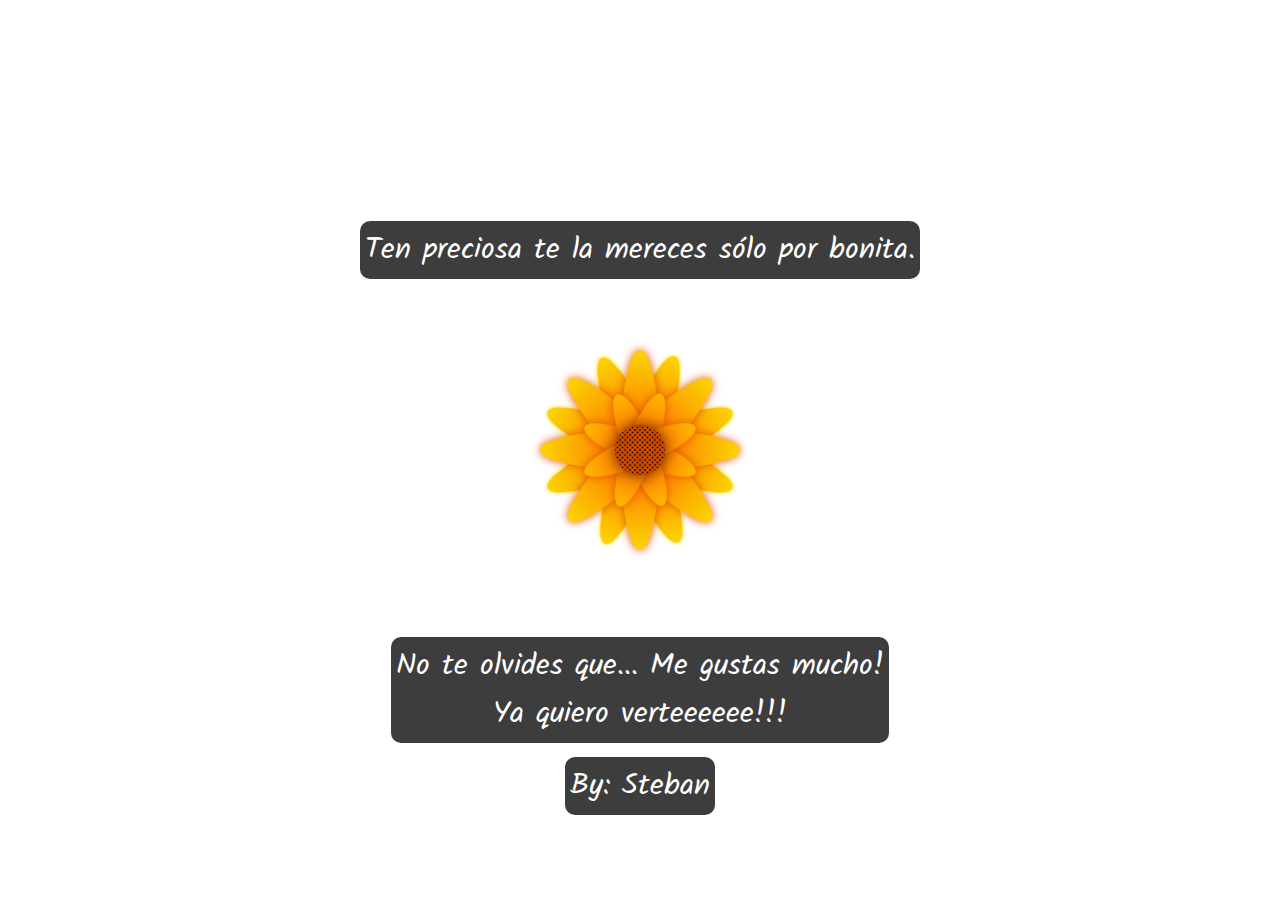
<file: docs/index.html>
<!DOCTYPE html>
<html lang="es">

<head>
  <meta charset="UTF-8">
  <meta http-equiv="X-UA-Compatible" content="IE=edge">
  <meta name="viewport" content="width=device-width, initial-scale=1.0">
  <link href="https://fonts.googleapis.com/css2?family=Kalam&display=swap" rel="stylesheet">
  <link rel="Stylesheet" href="style.css">
  <title>Flower</title>
</head>

<body>
  <div class="text-above">Ten preciosa te la mereces sólo por bonita.</div>
  <div class="flower">
    
    <div class="mid">
    </div>
    <div class="Petal1 p1">
    </div>
    <div class="Petal1 p2">
    </div>
    <div class="Petal1 p3">
    </div>
    <div class="Petal1 p4">
    </div>
    <div class="Petal2 p1">
    </div>
    <div class="Petal2 p2">
    </div>
    <div class="Petal2 p3">
    </div>
    <div class="Petal2 p4">
    </div>
    <div class="Petal3 p1">
    </div>
    <div class="Petal3 p2">
    </div>
    <div class="Petal3 p3">
    </div>
    <div class="Petal3 p4">
    </div>
    
  </div>
  <div class="text-below">No te olvides que... Me gustas mucho! <br>Ya quiero verteeeeee!!!</div>
  <div class="text-firma">By: Steban</div>
</body>

</html>
</file>
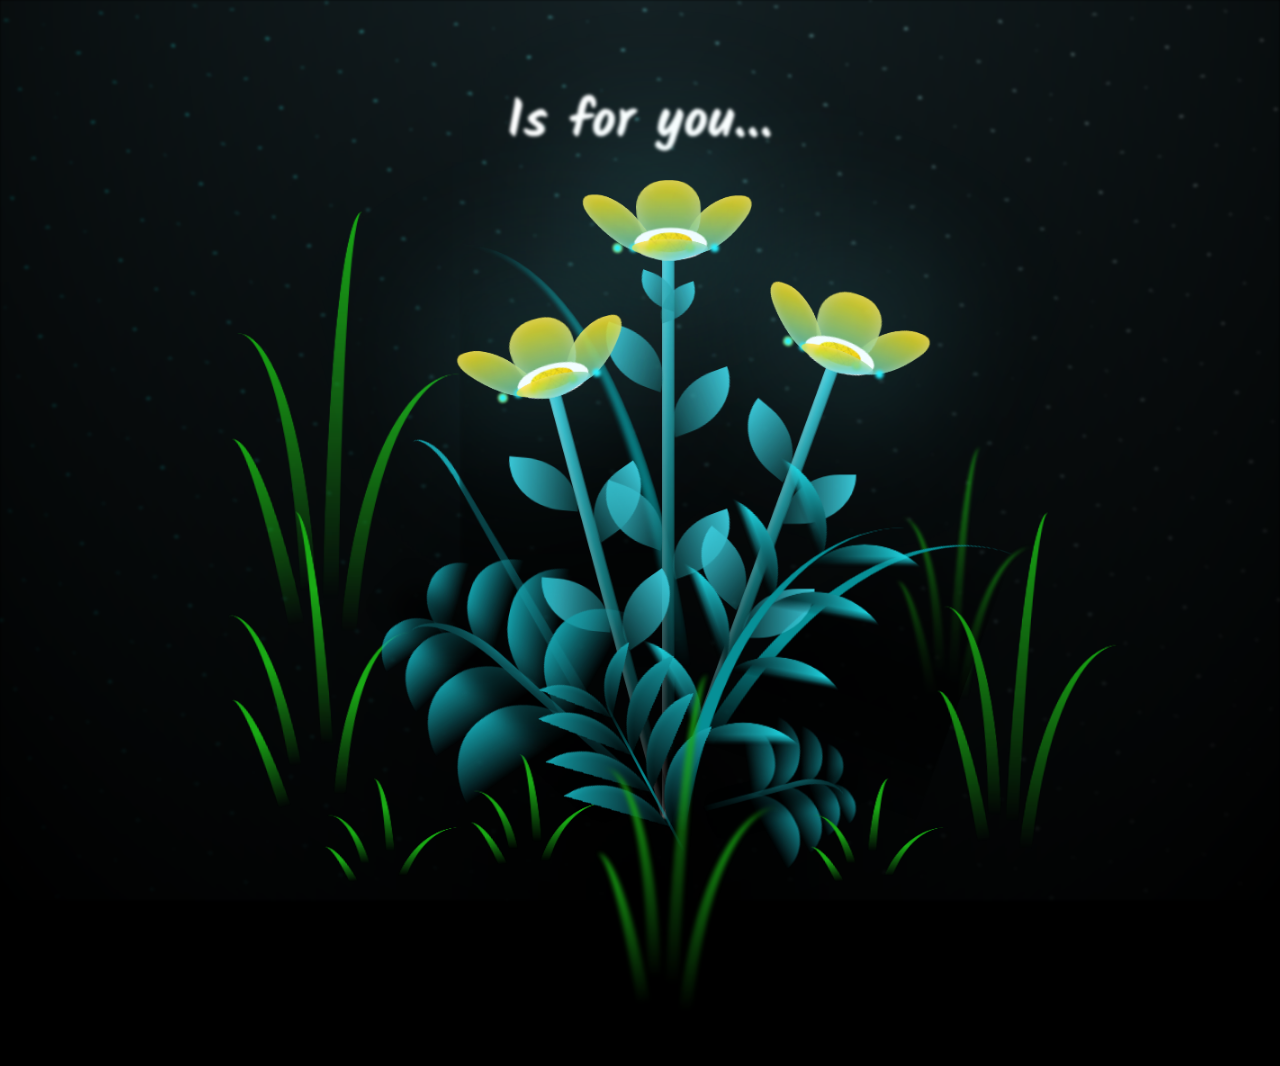
<file: docs/Flower/index.html>
<!DOCTYPE html>
<html lang="en">
<head>
    <meta charset="UTF-8">
    <meta http-equiv="X-UA-Compatible" content="IE=edge">
    <meta name="viewport" content="width=device-width, initial-scale=1.0">
    <link href="https://fonts.googleapis.com/css2?family=Kalam&display=swap" rel="stylesheet">
    <!-- <link rel="stylesheet" href="styles.css"> -->
    <title>Flower</title>
    <style>
        *,
*::after,
*::before {
  padding: 0;
  margin: 0;
  box-sizing: border-box;
}

:root {
  --dark-color: #000;
}

body {
  display: flex;
  align-items: flex-end;
  justify-content: center;
  min-height: 100vh;
  background-color: var(--dark-color);
  overflow: hidden;
  perspective: 1000px;
}

.textx {
  margin-top: 5rem;
  display: flex;
  justify-content: center;
  font-size: 20pt;
  color: white;
  font-family: 'Kalam', cursive;
}

.night {
  position: fixed;
  left: 50%;
  top: 0;
  transform: translateX(-50%);
  width: 100%;
  height: 100%;
  filter: blur(0.1vmin);
  background-image: radial-gradient(ellipse at top, transparent 0%, var(--dark-color)), radial-gradient(ellipse at bottom, var(--dark-color), rgba(145, 233, 255, 0.2)), repeating-linear-gradient(220deg, black 0px, black 19px, transparent 19px, transparent 22px), repeating-linear-gradient(189deg, black 0px, black 19px, transparent 19px, transparent 22px), repeating-linear-gradient(148deg, black 0px, black 19px, transparent 19px, transparent 22px), linear-gradient(90deg, #00fffa, #f0f0f0);
}

.flowers {
  position: relative;
  transform: scale(0.9);
}

.flower {
  position: absolute;
  bottom: 10vmin;
  transform-origin: bottom center;
  z-index: 10;
  --fl-speed: 0.8s;
}
.flower--1 {
  -webkit-animation: moving-flower-1 4s linear infinite;
          animation: moving-flower-1 4s linear infinite;
}
.flower--1 .flower__line {
  height: 70vmin;
  -webkit-animation-delay: 0.3s;
          animation-delay: 0.3s;
}
.flower--1 .flower__line__leaf--1 {
  -webkit-animation: blooming-leaf-right var(--fl-speed) 1.6s backwards;
          animation: blooming-leaf-right var(--fl-speed) 1.6s backwards;
}
.flower--1 .flower__line__leaf--2 {
  -webkit-animation: blooming-leaf-right var(--fl-speed) 1.4s backwards;
          animation: blooming-leaf-right var(--fl-speed) 1.4s backwards;
}
.flower--1 .flower__line__leaf--3 {
  -webkit-animation: blooming-leaf-left var(--fl-speed) 1.2s backwards;
          animation: blooming-leaf-left var(--fl-speed) 1.2s backwards;
}
.flower--1 .flower__line__leaf--4 {
  -webkit-animation: blooming-leaf-left var(--fl-speed) 1s backwards;
          animation: blooming-leaf-left var(--fl-speed) 1s backwards;
}
.flower--1 .flower__line__leaf--5 {
  -webkit-animation: blooming-leaf-right var(--fl-speed) 1.8s backwards;
          animation: blooming-leaf-right var(--fl-speed) 1.8s backwards;
}
.flower--1 .flower__line__leaf--6 {
  -webkit-animation: blooming-leaf-left var(--fl-speed) 2s backwards;
          animation: blooming-leaf-left var(--fl-speed) 2s backwards;
}
.flower--2 {
  left: 50%;
  transform: rotate(20deg);
  -webkit-animation: moving-flower-2 4s linear infinite;
          animation: moving-flower-2 4s linear infinite;
}
.flower--2 .flower__line {
  height: 60vmin;
  -webkit-animation-delay: 0.6s;
          animation-delay: 0.6s;
}
.flower--2 .flower__line__leaf--1 {
  -webkit-animation: blooming-leaf-right var(--fl-speed) 1.9s backwards;
          animation: blooming-leaf-right var(--fl-speed) 1.9s backwards;
}
.flower--2 .flower__line__leaf--2 {
  -webkit-animation: blooming-leaf-right var(--fl-speed) 1.7s backwards;
          animation: blooming-leaf-right var(--fl-speed) 1.7s backwards;
}
.flower--2 .flower__line__leaf--3 {
  -webkit-animation: blooming-leaf-left var(--fl-speed) 1.5s backwards;
          animation: blooming-leaf-left var(--fl-speed) 1.5s backwards;
}
.flower--2 .flower__line__leaf--4 {
  -webkit-animation: blooming-leaf-left var(--fl-speed) 1.3s backwards;
          animation: blooming-leaf-left var(--fl-speed) 1.3s backwards;
}
.flower--3 {
  left: 50%;
  transform: rotate(-15deg);
  -webkit-animation: moving-flower-3 4s linear infinite;
          animation: moving-flower-3 4s linear infinite;
}
.flower--3 .flower__line {
  -webkit-animation-delay: 0.9s;
          animation-delay: 0.9s;
}
.flower--3 .flower__line__leaf--1 {
  -webkit-animation: blooming-leaf-right var(--fl-speed) 2.5s backwards;
          animation: blooming-leaf-right var(--fl-speed) 2.5s backwards;
}
.flower--3 .flower__line__leaf--2 {
  -webkit-animation: blooming-leaf-right var(--fl-speed) 2.3s backwards;
          animation: blooming-leaf-right var(--fl-speed) 2.3s backwards;
}
.flower--3 .flower__line__leaf--3 {
  -webkit-animation: blooming-leaf-left var(--fl-speed) 2.1s backwards;
          animation: blooming-leaf-left var(--fl-speed) 2.1s backwards;
}
.flower--3 .flower__line__leaf--4 {
  -webkit-animation: blooming-leaf-left var(--fl-speed) 1.9s backwards;
          animation: blooming-leaf-left var(--fl-speed) 1.9s backwards;
}
.flower__leafs {
  position: relative;
  -webkit-animation: blooming-flower 2s backwards;
          animation: blooming-flower 2s backwards;
}
.flower__leafs--1 {
  -webkit-animation-delay: 1.1s;
          animation-delay: 1.1s;
}
.flower__leafs--2 {
  -webkit-animation-delay: 1.4s;
          animation-delay: 1.4s;
}
.flower__leafs--3 {
  -webkit-animation-delay: 1.7s;
          animation-delay: 1.7s;
}
.flower__leafs::after {
  content: "";
  position: absolute;
  left: 0;
  top: 0;
  transform: translate(-50%, -100%);
  width: 8vmin;
  height: 8vmin;
  background-color: #6bf0ff;
  filter: blur(10vmin);
}
.flower__leaf {
  position: absolute;
  bottom: 0;
  left: 50%;
  width: 8vmin;
  height: 11vmin;
  border-radius: 51% 49% 47% 53%/44% 45% 55% 69%;
  background-color: #a7ffee;
  background-image: linear-gradient(to top, #54b8aa, #FFD700);
  transform-origin: bottom center;
  opacity: 0.9;
  box-shadow: inset 0 0 2vmin rgba(255, 255, 255, 0.5);
}
.flower__leaf--1 {
  transform: translate(-10%, 1%) rotateY(40deg) rotateX(-50deg);
}
.flower__leaf--2 {
  transform: translate(-50%, -4%) rotateX(40deg);
}
.flower__leaf--3 {
  transform: translate(-90%, 0%) rotateY(45deg) rotateX(50deg);
}
.flower__leaf--4 {
  width: 8vmin;
  height: 8vmin;
  transform-origin: bottom left;
  border-radius: 4vmin 10vmin 4vmin 4vmin;
  transform: translate(0%, 18%) rotateX(70deg) rotate(-43deg);
  background-image: linear-gradient(to top, #39c6d6, #FFD700);
  z-index: 1;
  opacity: 0.8;
}
.flower__white-circle {
  position: absolute;
  left: -3.5vmin;
  top: -3vmin;
  width: 9vmin;
  height: 4vmin;
  border-radius: 50%;
  background-color: #fff;
}
.flower__white-circle::after {
  content: "";
  position: absolute;
  left: 50%;
  top: 45%;
  transform: translate(-50%, -50%);
  width: 60%;
  height: 60%;
  border-radius: inherit;
  background-image: repeating-linear-gradient(135deg, rgba(0, 0, 0, 0.03) 0px, rgba(0, 0, 0, 0.03) 1px, transparent 1px, transparent 12px), repeating-linear-gradient(45deg, rgba(0, 0, 0, 0.03) 0px, rgba(0, 0, 0, 0.03) 1px, transparent 1px, transparent 12px), repeating-linear-gradient(67.5deg, rgba(0, 0, 0, 0.03) 0px, rgba(0, 0, 0, 0.03) 1px, transparent 1px, transparent 12px), repeating-linear-gradient(135deg, rgba(0, 0, 0, 0.03) 0px, rgba(0, 0, 0, 0.03) 1px, transparent 1px, transparent 12px), repeating-linear-gradient(45deg, rgba(0, 0, 0, 0.03) 0px, rgba(0, 0, 0, 0.03) 1px, transparent 1px, transparent 12px), repeating-linear-gradient(112.5deg, rgba(0, 0, 0, 0.03) 0px, rgba(0, 0, 0, 0.03) 1px, transparent 1px, transparent 12px), repeating-linear-gradient(112.5deg, rgba(0, 0, 0, 0.03) 0px, rgba(0, 0, 0, 0.03) 1px, transparent 1px, transparent 12px), repeating-linear-gradient(45deg, rgba(0, 0, 0, 0.03) 0px, rgba(0, 0, 0, 0.03) 1px, transparent 1px, transparent 12px), repeating-linear-gradient(22.5deg, rgba(0, 0, 0, 0.03) 0px, rgba(0, 0, 0, 0.03) 1px, transparent 1px, transparent 12px), repeating-linear-gradient(45deg, rgba(0, 0, 0, 0.03) 0px, rgba(0, 0, 0, 0.03) 1px, transparent 1px, transparent 12px), repeating-linear-gradient(22.5deg, rgba(0, 0, 0, 0.03) 0px, rgba(0, 0, 0, 0.03) 1px, transparent 1px, transparent 12px), repeating-linear-gradient(135deg, rgba(0, 0, 0, 0.03) 0px, rgba(0, 0, 0, 0.03) 1px, transparent 1px, transparent 12px), repeating-linear-gradient(157.5deg, rgba(0, 0, 0, 0.03) 0px, rgba(0, 0, 0, 0.03) 1px, transparent 1px, transparent 12px), repeating-linear-gradient(67.5deg, rgba(0, 0, 0, 0.03) 0px, rgba(0, 0, 0, 0.03) 1px, transparent 1px, transparent 12px), repeating-linear-gradient(67.5deg, rgba(0, 0, 0, 0.03) 0px, rgba(0, 0, 0, 0.03) 1px, transparent 1px, transparent 12px), linear-gradient(90deg, #ffeb12, #ffce00);
}
.flower__line {
  height: 55vmin;
  width: 1.5vmin;
  background-image: linear-gradient(to left, rgba(0, 0, 0, 0.2), transparent, rgba(255, 255, 255, 0.2)), linear-gradient(to top, transparent 10%, #14757a, #39c6d6);
  box-shadow: inset 0 0 2px rgba(0, 0, 0, 0.5);
  -webkit-animation: grow-flower-tree 4s backwards;
          animation: grow-flower-tree 4s backwards;
}
.flower__line__leaf {
  --w: 7vmin;
  --h: calc(var(--w) + 2vmin);
  position: absolute;
  top: 20%;
  left: 90%;
  width: var(--w);
  height: var(--h);
  border-top-right-radius: var(--h);
  border-bottom-left-radius: var(--h);
  background-image: linear-gradient(to top, rgba(20, 117, 122, 0.4), #39c6d6);
}
.flower__line__leaf--1 {
  transform: rotate(70deg) rotateY(30deg);
}
.flower__line__leaf--2 {
  top: 45%;
  transform: rotate(70deg) rotateY(30deg);
}
.flower__line__leaf--3, .flower__line__leaf--4, .flower__line__leaf--6 {
  border-top-right-radius: 0;
  border-bottom-left-radius: 0;
  border-top-left-radius: var(--h);
  border-bottom-right-radius: var(--h);
  left: -460%;
  top: 12%;
  transform: rotate(-70deg) rotateY(30deg);
}
.flower__line__leaf--4 {
  top: 40%;
}
.flower__line__leaf--5 {
  top: 0;
  transform-origin: left;
  transform: rotate(70deg) rotateY(30deg) scale(0.6);
}
.flower__line__leaf--6 {
  top: -2%;
  left: -450%;
  transform-origin: right;
  transform: rotate(-70deg) rotateY(30deg) scale(0.6);
}
.flower__light {
  position: absolute;
  bottom: 0vmin;
  width: 1vmin;
  height: 1vmin;
  background-color: #fffb00;
  border-radius: 50%;
  filter: blur(0.2vmin);
  -webkit-animation: light-ans 4s linear infinite backwards;
          animation: light-ans 4s linear infinite backwards;
}
.flower__light:nth-child(odd) {
  background-color: #23f0ff;
}
.flower__light--1 {
  left: -2vmin;
  -webkit-animation-delay: 1s;
          animation-delay: 1s;
}
.flower__light--2 {
  left: 3vmin;
  -webkit-animation-delay: 0.5s;
          animation-delay: 0.5s;
}
.flower__light--3 {
  left: -6vmin;
  -webkit-animation-delay: 0.3s;
          animation-delay: 0.3s;
}
.flower__light--4 {
  left: 6vmin;
  -webkit-animation-delay: 0.9s;
          animation-delay: 0.9s;
}
.flower__light--5 {
  left: -1vmin;
  -webkit-animation-delay: 1.5s;
          animation-delay: 1.5s;
}
.flower__light--6 {
  left: -4vmin;
  -webkit-animation-delay: 3s;
          animation-delay: 3s;
}
.flower__light--7 {
  left: 3vmin;
  -webkit-animation-delay: 2s;
          animation-delay: 2s;
}
.flower__light--8 {
  left: -6vmin;
  -webkit-animation-delay: 3.5s;
          animation-delay: 3.5s;
}
.flower__grass {
  --c: #159faa;
  --line-w: 1.5vmin;
  position: absolute;
  bottom: 12vmin;
  left: -7vmin;
  display: flex;
  flex-direction: column;
  align-items: flex-end;
  z-index: 20;
  transform-origin: bottom center;
  transform: rotate(-48deg) rotateY(40deg);
}
.flower__grass--1 {
  -webkit-animation: moving-grass 2s linear infinite;
          animation: moving-grass 2s linear infinite;
}
.flower__grass--2 {
  left: 2vmin;
  bottom: 10vmin;
  transform: scale(0.5) rotate(75deg) rotateX(10deg) rotateY(-200deg);
  opacity: 0.8;
  z-index: 0;
  -webkit-animation: moving-grass--2 1.5s linear infinite;
          animation: moving-grass--2 1.5s linear infinite;
}
.flower__grass--top {
  width: 7vmin;
  height: 10vmin;
  border-top-right-radius: 100%;
  border-right: var(--line-w) solid var(--c);
  transform-origin: bottom center;
  transform: rotate(-2deg);
}
.flower__grass--bottom {
  margin-top: -2px;
  width: var(--line-w);
  height: 25vmin;
  background-image: linear-gradient(to top, transparent, var(--c));
}
.flower__grass__leaf {
  --size: 10vmin;
  position: absolute;
  width: calc(var(--size) * 2.1);
  height: var(--size);
  border-top-left-radius: var(--size);
  border-top-right-radius: var(--size);
  background-image: linear-gradient(to top, transparent, transparent 30%, var(--c));
  z-index: 100;
}
.flower__grass__leaf--1 {
  top: -6%;
  left: 30%;
  --size: 6vmin;
  transform: rotate(-20deg);
  -webkit-animation: growing-grass-ans--1 2s 2.6s backwards;
          animation: growing-grass-ans--1 2s 2.6s backwards;
}
@-webkit-keyframes growing-grass-ans--1 {
  0% {
    transform-origin: bottom left;
    transform: rotate(-20deg) scale(0);
  }
}
@keyframes growing-grass-ans--1 {
  0% {
    transform-origin: bottom left;
    transform: rotate(-20deg) scale(0);
  }
}
.flower__grass__leaf--2 {
  top: -5%;
  left: -110%;
  --size: 6vmin;
  transform: rotate(10deg);
  -webkit-animation: growing-grass-ans--2 2s 2.4s linear backwards;
          animation: growing-grass-ans--2 2s 2.4s linear backwards;
}
@-webkit-keyframes growing-grass-ans--2 {
  0% {
    transform-origin: bottom right;
    transform: rotate(10deg) scale(0);
  }
}
@keyframes growing-grass-ans--2 {
  0% {
    transform-origin: bottom right;
    transform: rotate(10deg) scale(0);
  }
}
.flower__grass__leaf--3 {
  top: 5%;
  left: 60%;
  --size: 8vmin;
  transform: rotate(-18deg) rotateX(-20deg);
  -webkit-animation: growing-grass-ans--3 2s 2.2s linear backwards;
          animation: growing-grass-ans--3 2s 2.2s linear backwards;
}
@-webkit-keyframes growing-grass-ans--3 {
  0% {
    transform-origin: bottom left;
    transform: rotate(-18deg) rotateX(-20deg) scale(0);
  }
}
@keyframes growing-grass-ans--3 {
  0% {
    transform-origin: bottom left;
    transform: rotate(-18deg) rotateX(-20deg) scale(0);
  }
}
.flower__grass__leaf--4 {
  top: 6%;
  left: -135%;
  --size: 8vmin;
  transform: rotate(2deg);
  -webkit-animation: growing-grass-ans--4 2s 2s linear backwards;
          animation: growing-grass-ans--4 2s 2s linear backwards;
}
@-webkit-keyframes growing-grass-ans--4 {
  0% {
    transform-origin: bottom right;
    transform: rotate(2deg) scale(0);
  }
}
@keyframes growing-grass-ans--4 {
  0% {
    transform-origin: bottom right;
    transform: rotate(2deg) scale(0);
  }
}
.flower__grass__leaf--5 {
  top: 20%;
  left: 60%;
  --size: 10vmin;
  transform: rotate(-24deg) rotateX(-20deg);
  -webkit-animation: growing-grass-ans--5 2s 1.8s linear backwards;
          animation: growing-grass-ans--5 2s 1.8s linear backwards;
}
@-webkit-keyframes growing-grass-ans--5 {
  0% {
    transform-origin: bottom left;
    transform: rotate(-24deg) rotateX(-20deg) scale(0);
  }
}
@keyframes growing-grass-ans--5 {
  0% {
    transform-origin: bottom left;
    transform: rotate(-24deg) rotateX(-20deg) scale(0);
  }
}
.flower__grass__leaf--6 {
  top: 22%;
  left: -180%;
  --size: 10vmin;
  transform: rotate(10deg);
  -webkit-animation: growing-grass-ans--6 2s 1.6s linear backwards;
          animation: growing-grass-ans--6 2s 1.6s linear backwards;
}
@-webkit-keyframes growing-grass-ans--6 {
  0% {
    transform-origin: bottom right;
    transform: rotate(10deg) scale(0);
  }
}
@keyframes growing-grass-ans--6 {
  0% {
    transform-origin: bottom right;
    transform: rotate(10deg) scale(0);
  }
}
.flower__grass__leaf--7 {
  top: 39%;
  left: 70%;
  --size: 10vmin;
  transform: rotate(-10deg);
  -webkit-animation: growing-grass-ans--7 2s 1.4s linear backwards;
          animation: growing-grass-ans--7 2s 1.4s linear backwards;
}
@-webkit-keyframes growing-grass-ans--7 {
  0% {
    transform-origin: bottom left;
    transform: rotate(-10deg) scale(0);
  }
}
@keyframes growing-grass-ans--7 {
  0% {
    transform-origin: bottom left;
    transform: rotate(-10deg) scale(0);
  }
}
.flower__grass__leaf--8 {
  top: 40%;
  left: -215%;
  --size: 11vmin;
  transform: rotate(10deg);
  -webkit-animation: growing-grass-ans--8 2s 1.2s linear backwards;
          animation: growing-grass-ans--8 2s 1.2s linear backwards;
}
@-webkit-keyframes growing-grass-ans--8 {
  0% {
    transform-origin: bottom right;
    transform: rotate(10deg) scale(0);
  }
}
@keyframes growing-grass-ans--8 {
  0% {
    transform-origin: bottom right;
    transform: rotate(10deg) scale(0);
  }
}
.flower__grass__overlay {
  position: absolute;
  top: -10%;
  right: 0%;
  width: 100%;
  height: 100%;
  background-color: rgba(0, 0, 0, 0.6);
  filter: blur(1.5vmin);
  z-index: 100;
}
.flower__g-long {
  --w: 2vmin;
  --h: 6vmin;
  --c: #159faa;
  position: absolute;
  bottom: 10vmin;
  left: -3vmin;
  transform-origin: bottom center;
  transform: rotate(-30deg) rotateY(-20deg);
  display: flex;
  flex-direction: column;
  align-items: flex-end;
  -webkit-animation: flower-g-long-ans 3s linear infinite;
          animation: flower-g-long-ans 3s linear infinite;
}
@-webkit-keyframes flower-g-long-ans {
  0%, 100% {
    transform: rotate(-30deg) rotateY(-20deg);
  }
  50% {
    transform: rotate(-32deg) rotateY(-20deg);
  }
}
@keyframes flower-g-long-ans {
  0%, 100% {
    transform: rotate(-30deg) rotateY(-20deg);
  }
  50% {
    transform: rotate(-32deg) rotateY(-20deg);
  }
}
.flower__g-long__top {
  top: calc(var(--h) * -1);
  width: calc(var(--w) + 1vmin);
  height: var(--h);
  border-top-right-radius: 100%;
  border-right: 0.7vmin solid var(--c);
  transform: translate(-0.7vmin, 1vmin);
}
.flower__g-long__bottom {
  width: var(--w);
  height: 50vmin;
  transform-origin: bottom center;
  background-image: linear-gradient(to top, transparent 30%, var(--c));
  box-shadow: inset 0 0 2px rgba(0, 0, 0, 0.5);
  -webkit-clip-path: polygon(35% 0, 65% 1%, 100% 100%, 0% 100%);
          clip-path: polygon(35% 0, 65% 1%, 100% 100%, 0% 100%);
}
.flower__g-right {
  position: absolute;
  bottom: 6vmin;
  left: -2vmin;
  transform-origin: bottom left;
  transform: rotate(20deg);
}
.flower__g-right .leaf {
  width: 30vmin;
  height: 50vmin;
  border-top-left-radius: 100%;
  border-left: 2vmin solid #079097;
  background-image: linear-gradient(to bottom, transparent, var(--dark-color) 60%);
  -webkit-mask-image: linear-gradient(to top, transparent 30%, #079097 60%);
}
.flower__g-right--1 {
  -webkit-animation: flower-g-right-ans 2.5s linear infinite;
          animation: flower-g-right-ans 2.5s linear infinite;
}
.flower__g-right--2 {
  left: 5vmin;
  transform: rotateY(-180deg);
  -webkit-animation: flower-g-right-ans--2 3s linear infinite;
          animation: flower-g-right-ans--2 3s linear infinite;
}
.flower__g-right--2 .leaf {
  height: 75vmin;
  filter: blur(0.3vmin);
  opacity: 0.8;
}
@-webkit-keyframes flower-g-right-ans {
  0%, 100% {
    transform: rotate(20deg);
  }
  50% {
    transform: rotate(24deg) rotateX(-20deg);
  }
}
@keyframes flower-g-right-ans {
  0%, 100% {
    transform: rotate(20deg);
  }
  50% {
    transform: rotate(24deg) rotateX(-20deg);
  }
}
@-webkit-keyframes flower-g-right-ans--2 {
  0%, 100% {
    transform: rotateY(-180deg) rotate(0deg) rotateX(-20deg);
  }
  50% {
    transform: rotateY(-180deg) rotate(6deg) rotateX(-20deg);
  }
}
@keyframes flower-g-right-ans--2 {
  0%, 100% {
    transform: rotateY(-180deg) rotate(0deg) rotateX(-20deg);
  }
  50% {
    transform: rotateY(-180deg) rotate(6deg) rotateX(-20deg);
  }
}
.flower__g-front {
  position: absolute;
  bottom: 6vmin;
  left: 2.5vmin;
  z-index: 100;
  transform-origin: bottom center;
  transform: rotate(-28deg) rotateY(30deg) scale(1.04);
  -webkit-animation: flower__g-front-ans 2s linear infinite;
          animation: flower__g-front-ans 2s linear infinite;
}
@-webkit-keyframes flower__g-front-ans {
  0%, 100% {
    transform: rotate(-28deg) rotateY(30deg) scale(1.04);
  }
  50% {
    transform: rotate(-35deg) rotateY(40deg) scale(1.04);
  }
}
@keyframes flower__g-front-ans {
  0%, 100% {
    transform: rotate(-28deg) rotateY(30deg) scale(1.04);
  }
  50% {
    transform: rotate(-35deg) rotateY(40deg) scale(1.04);
  }
}
.flower__g-front__line {
  width: 0.3vmin;
  height: 20vmin;
  background-image: linear-gradient(to top, transparent, #079097, transparent 100%);
  position: relative;
}
.flower__g-front__leaf-wrapper {
  position: absolute;
  top: 0;
  left: 0;
  transform-origin: bottom left;
  transform: rotate(10deg);
}
.flower__g-front__leaf-wrapper:nth-child(even) {
  left: 0vmin;
  transform: rotateY(-180deg) rotate(5deg);
  -webkit-animation: flower__g-front__leaf-left-ans 1s ease-in backwards;
          animation: flower__g-front__leaf-left-ans 1s ease-in backwards;
}
.flower__g-front__leaf-wrapper:nth-child(odd) {
  -webkit-animation: flower__g-front__leaf-ans 1s ease-in backwards;
          animation: flower__g-front__leaf-ans 1s ease-in backwards;
}
.flower__g-front__leaf-wrapper--1 {
  top: -8vmin;
  transform: scale(0.7);
  -webkit-animation: flower__g-front__leaf-ans 1s 5.5s ease-in backwards !important;
          animation: flower__g-front__leaf-ans 1s 5.5s ease-in backwards !important;
}
.flower__g-front__leaf-wrapper--2 {
  top: -8vmin;
  transform: rotateY(-180deg) scale(0.7) !important;
  -webkit-animation: flower__g-front__leaf-left-ans-2 1s 4.6s ease-in backwards !important;
          animation: flower__g-front__leaf-left-ans-2 1s 4.6s ease-in backwards !important;
}
.flower__g-front__leaf-wrapper--3 {
  top: -3vmin;
  -webkit-animation: flower__g-front__leaf-ans 1s 4.6s ease-in backwards;
          animation: flower__g-front__leaf-ans 1s 4.6s ease-in backwards;
}
.flower__g-front__leaf-wrapper--4 {
  top: -3vmin;
  transform: rotateY(-180deg) scale(0.9) !important;
  -webkit-animation: flower__g-front__leaf-left-ans-2 1s 4.6s ease-in backwards !important;
          animation: flower__g-front__leaf-left-ans-2 1s 4.6s ease-in backwards !important;
}
@-webkit-keyframes flower__g-front__leaf-left-ans-2 {
  0% {
    transform: rotateY(-180deg) scale(0);
  }
}
@keyframes flower__g-front__leaf-left-ans-2 {
  0% {
    transform: rotateY(-180deg) scale(0);
  }
}
.flower__g-front__leaf-wrapper--5, .flower__g-front__leaf-wrapper--6 {
  top: 2vmin;
}
.flower__g-front__leaf-wrapper--7, .flower__g-front__leaf-wrapper--8 {
  top: 6.5vmin;
}
.flower__g-front__leaf-wrapper--2 {
  -webkit-animation-delay: 5.2s !important;
          animation-delay: 5.2s !important;
}
.flower__g-front__leaf-wrapper--3 {
  -webkit-animation-delay: 4.9s !important;
          animation-delay: 4.9s !important;
}
.flower__g-front__leaf-wrapper--5 {
  -webkit-animation-delay: 4.3s !important;
          animation-delay: 4.3s !important;
}
.flower__g-front__leaf-wrapper--6 {
  -webkit-animation-delay: 4.1s !important;
          animation-delay: 4.1s !important;
}
.flower__g-front__leaf-wrapper--7 {
  -webkit-animation-delay: 3.8s !important;
          animation-delay: 3.8s !important;
}
.flower__g-front__leaf-wrapper--8 {
  -webkit-animation-delay: 3.5s !important;
          animation-delay: 3.5s !important;
}
@-webkit-keyframes flower__g-front__leaf-ans {
  0% {
    transform: rotate(10deg) scale(0);
  }
}
@keyframes flower__g-front__leaf-ans {
  0% {
    transform: rotate(10deg) scale(0);
  }
}
@-webkit-keyframes flower__g-front__leaf-left-ans {
  0% {
    transform: rotateY(-180deg) rotate(5deg) scale(0);
  }
}
@keyframes flower__g-front__leaf-left-ans {
  0% {
    transform: rotateY(-180deg) rotate(5deg) scale(0);
  }
}
.flower__g-front__leaf {
  width: 10vmin;
  height: 10vmin;
  border-radius: 100% 0% 0% 100%/100% 100% 0% 0%;
  box-shadow: inset 0 2px 1vmin rgba(44, 238, 252, 0.2);
  background-image: linear-gradient(to bottom left, transparent, var(--dark-color)), linear-gradient(to bottom right, #159faa 50%, transparent 50%, transparent);
  -webkit-mask-image: linear-gradient(to bottom right, #159faa 50%, transparent 50%, transparent);
  mask-image: linear-gradient(to bottom right, #159faa 50%, transparent 50%, transparent);
}
.flower__g-fr {
  position: absolute;
  bottom: -4vmin;
  left: vmin;
  transform-origin: bottom left;
  z-index: 10;
  -webkit-animation: flower__g-fr-ans 2s linear infinite;
          animation: flower__g-fr-ans 2s linear infinite;
}
@-webkit-keyframes flower__g-fr-ans {
  0%, 100% {
    transform: rotate(2deg);
  }
  50% {
    transform: rotate(4deg);
  }
}
@keyframes flower__g-fr-ans {
  0%, 100% {
    transform: rotate(2deg);
  }
  50% {
    transform: rotate(4deg);
  }
}
.flower__g-fr .leaf {
  width: 30vmin;
  height: 50vmin;
  border-top-left-radius: 100%;
  border-left: 2vmin solid #079097;
  -webkit-mask-image: linear-gradient(to top, transparent 25%, #079097 50%);
  position: relative;
  z-index: 1;
}
.flower__g-fr__leaf {
  position: absolute;
  top: 0;
  left: 0;
  width: 10vmin;
  height: 10vmin;
  border-radius: 100% 0% 0% 100%/100% 100% 0% 0%;
  box-shadow: inset 0 2px 1vmin rgba(44, 238, 252, 0.2);
  background-image: linear-gradient(to bottom left, transparent, var(--dark-color) 98%), linear-gradient(to bottom right, #23f0ff 45%, transparent 50%, transparent);
  -webkit-mask-image: linear-gradient(135deg, #159faa 40%, transparent 50%, transparent);
}
.flower__g-fr__leaf--1 {
  left: 20vmin;
  transform: rotate(45deg);
  -webkit-animation: flower__g-fr-leaft-ans-1 0.5s 5.2s linear backwards;
          animation: flower__g-fr-leaft-ans-1 0.5s 5.2s linear backwards;
}
@-webkit-keyframes flower__g-fr-leaft-ans-1 {
  0% {
    transform-origin: left;
    transform: rotate(45deg) scale(0);
  }
}
@keyframes flower__g-fr-leaft-ans-1 {
  0% {
    transform-origin: left;
    transform: rotate(45deg) scale(0);
  }
}
.flower__g-fr__leaf--2 {
  left: 12vmin;
  top: -7vmin;
  transform: rotate(25deg) rotateY(-180deg);
  -webkit-animation: flower__g-fr-leaft-ans-6 0.5s 5s linear backwards;
          animation: flower__g-fr-leaft-ans-6 0.5s 5s linear backwards;
}
.flower__g-fr__leaf--3 {
  left: 15vmin;
  top: 6vmin;
  transform: rotate(55deg);
  -webkit-animation: flower__g-fr-leaft-ans-5 0.5s 4.8s linear backwards;
          animation: flower__g-fr-leaft-ans-5 0.5s 4.8s linear backwards;
}
.flower__g-fr__leaf--4 {
  left: 6vmin;
  top: -2vmin;
  transform: rotate(25deg) rotateY(-180deg);
  -webkit-animation: flower__g-fr-leaft-ans-6 0.5s 4.6s linear backwards;
          animation: flower__g-fr-leaft-ans-6 0.5s 4.6s linear backwards;
}
.flower__g-fr__leaf--5 {
  left: 10vmin;
  top: 14vmin;
  transform: rotate(55deg);
  -webkit-animation: flower__g-fr-leaft-ans-5 0.5s 4.4s linear backwards;
          animation: flower__g-fr-leaft-ans-5 0.5s 4.4s linear backwards;
}
@-webkit-keyframes flower__g-fr-leaft-ans-5 {
  0% {
    transform-origin: left;
    transform: rotate(55deg) scale(0);
  }
}
@keyframes flower__g-fr-leaft-ans-5 {
  0% {
    transform-origin: left;
    transform: rotate(55deg) scale(0);
  }
}
.flower__g-fr__leaf--6 {
  left: 0vmin;
  top: 6vmin;
  transform: rotate(25deg) rotateY(-180deg);
  -webkit-animation: flower__g-fr-leaft-ans-6 0.5s 4.2s linear backwards;
          animation: flower__g-fr-leaft-ans-6 0.5s 4.2s linear backwards;
}
@-webkit-keyframes flower__g-fr-leaft-ans-6 {
  0% {
    transform-origin: right;
    transform: rotate(25deg) rotateY(-180deg) scale(0);
  }
}
@keyframes flower__g-fr-leaft-ans-6 {
  0% {
    transform-origin: right;
    transform: rotate(25deg) rotateY(-180deg) scale(0);
  }
}
.flower__g-fr__leaf--7 {
  left: 5vmin;
  top: 22vmin;
  transform: rotate(45deg);
  -webkit-animation: flower__g-fr-leaft-ans-7 0.5s 4s linear backwards;
          animation: flower__g-fr-leaft-ans-7 0.5s 4s linear backwards;
}
@-webkit-keyframes flower__g-fr-leaft-ans-7 {
  0% {
    transform-origin: left;
    transform: rotate(45deg) scale(0);
  }
}
@keyframes flower__g-fr-leaft-ans-7 {
  0% {
    transform-origin: left;
    transform: rotate(45deg) scale(0);
  }
}
.flower__g-fr__leaf--8 {
  left: -4vmin;
  top: 15vmin;
  transform: rotate(15deg) rotateY(-180deg);
  -webkit-animation: flower__g-fr-leaft-ans-8 0.5s 3.8s linear backwards;
          animation: flower__g-fr-leaft-ans-8 0.5s 3.8s linear backwards;
}
@-webkit-keyframes flower__g-fr-leaft-ans-8 {
  0% {
    transform-origin: right;
    transform: rotate(15deg) rotateY(-180deg) scale(0);
  }
}
@keyframes flower__g-fr-leaft-ans-8 {
  0% {
    transform-origin: right;
    transform: rotate(15deg) rotateY(-180deg) scale(0);
  }
}

.long-g {
  position: absolute;
  bottom: 25vmin;
  left: -42vmin;
  transform-origin: bottom left;
}
.long-g--1 {
  bottom: 0vmin;
  transform: scale(0.8) rotate(-5deg);
}
.long-g--1 .leaf {
  -webkit-mask-image: linear-gradient(to top, transparent 40%, #079097 80%) !important;
}
.long-g--1 .leaf--1 {
  --w: 5vmin;
  --h: 60vmin;
  left: -2vmin;
  transform: rotate(3deg) rotateY(-180deg);
}
.long-g--2, .long-g--3 {
  bottom: -3vmin;
  left: -35vmin;
  transform-origin: center;
  transform: scale(0.6) rotateX(60deg);
}
.long-g--2 .leaf, .long-g--3 .leaf {
  -webkit-mask-image: linear-gradient(to top, transparent 50%, #079097 80%) !important;
}
.long-g--2 .leaf--1, .long-g--3 .leaf--1 {
  left: -1vmin;
  transform: rotateY(-180deg);
}
.long-g--3 {
  left: -17vmin;
  bottom: 0vmin;
}
.long-g--3 .leaf {
  -webkit-mask-image: linear-gradient(to top, transparent 40%, #079097 80%) !important;
}
.long-g--4 {
  left: 25vmin;
  bottom: -3vmin;
  transform-origin: center;
  transform: scale(0.6) rotateX(60deg);
}
.long-g--4 .leaf {
  -webkit-mask-image: linear-gradient(to top, transparent 50%, #079097 80%) !important;
}
.long-g--5 {
  left: 42vmin;
  bottom: 0vmin;
  transform: scale(0.8) rotate(2deg);
}
.long-g--6 {
  left: 0vmin;
  bottom: -20vmin;
  z-index: 100;
  filter: blur(0.3vmin);
  transform: scale(0.8) rotate(2deg);
}
.long-g--7 {
  left: 35vmin;
  bottom: 20vmin;
  z-index: -1;
  filter: blur(0.3vmin);
  transform: scale(0.6) rotate(2deg);
  opacity: 0.7;
}
.long-g .leaf {
  --w: 15vmin;
  --h: 40vmin;
  --c: #1aaa15;
  position: absolute;
  bottom: 0;
  width: var(--w);
  height: var(--h);
  border-top-left-radius: 100%;
  border-left: 2vmin solid var(--c);
  -webkit-mask-image: linear-gradient(to top, transparent 20%, var(--dark-color));
  transform-origin: bottom center;
}
.long-g .leaf--0 {
  left: 2vmin;
  -webkit-animation: leaf-ans-1 4s linear infinite;
          animation: leaf-ans-1 4s linear infinite;
}
.long-g .leaf--1 {
  --w: 5vmin;
  --h: 60vmin;
  -webkit-animation: leaf-ans-1 4s linear infinite;
          animation: leaf-ans-1 4s linear infinite;
}
.long-g .leaf--2 {
  --w: 10vmin;
  --h: 40vmin;
  left: -0.5vmin;
  bottom: 5vmin;
  transform-origin: bottom left;
  transform: rotateY(-180deg);
  -webkit-animation: leaf-ans-2 3s linear infinite;
          animation: leaf-ans-2 3s linear infinite;
}
.long-g .leaf--3 {
  --w: 5vmin;
  --h: 30vmin;
  left: -1vmin;
  bottom: 3.2vmin;
  transform-origin: bottom left;
  transform: rotate(-10deg) rotateY(-180deg);
  -webkit-animation: leaf-ans-3 3s linear infinite;
          animation: leaf-ans-3 3s linear infinite;
}

@-webkit-keyframes leaf-ans-1 {
  0%, 100% {
    transform: rotate(-5deg) scale(1);
  }
  50% {
    transform: rotate(5deg) scale(1.1);
  }
}

@keyframes leaf-ans-1 {
  0%, 100% {
    transform: rotate(-5deg) scale(1);
  }
  50% {
    transform: rotate(5deg) scale(1.1);
  }
}
@-webkit-keyframes leaf-ans-2 {
  0%, 100% {
    transform: rotateY(-180deg) rotate(5deg);
  }
  50% {
    transform: rotateY(-180deg) rotate(0deg) scale(1.1);
  }
}
@keyframes leaf-ans-2 {
  0%, 100% {
    transform: rotateY(-180deg) rotate(5deg);
  }
  50% {
    transform: rotateY(-180deg) rotate(0deg) scale(1.1);
  }
}
@-webkit-keyframes leaf-ans-3 {
  0%, 100% {
    transform: rotate(-10deg) rotateY(-180deg);
  }
  50% {
    transform: rotate(-20deg) rotateY(-180deg);
  }
}
@keyframes leaf-ans-3 {
  0%, 100% {
    transform: rotate(-10deg) rotateY(-180deg);
  }
  50% {
    transform: rotate(-20deg) rotateY(-180deg);
  }
}
.grow-ans {
  -webkit-animation: grow-ans 2s var(--d) backwards;
          animation: grow-ans 2s var(--d) backwards;
}

@-webkit-keyframes grow-ans {
  0% {
    transform: scale(0);
    opacity: 0;
  }
}

@keyframes grow-ans {
  0% {
    transform: scale(0);
    opacity: 0;
  }
}
@-webkit-keyframes light-ans {
  0% {
    opacity: 0;
    transform: translateY(0vmin);
  }
  25% {
    opacity: 1;
    transform: translateY(-5vmin) translateX(-2vmin);
  }
  50% {
    opacity: 1;
    transform: translateY(-15vmin) translateX(2vmin);
    filter: blur(0.2vmin);
  }
  75% {
    transform: translateY(-20vmin) translateX(-2vmin);
    filter: blur(0.2vmin);
  }
  100% {
    transform: translateY(-30vmin);
    opacity: 0;
    filter: blur(1vmin);
  }
}
@keyframes light-ans {
  0% {
    opacity: 0;
    transform: translateY(0vmin);
  }
  25% {
    opacity: 1;
    transform: translateY(-5vmin) translateX(-2vmin);
  }
  50% {
    opacity: 1;
    transform: translateY(-15vmin) translateX(2vmin);
    filter: blur(0.2vmin);
  }
  75% {
    transform: translateY(-20vmin) translateX(-2vmin);
    filter: blur(0.2vmin);
  }
  100% {
    transform: translateY(-30vmin);
    opacity: 0;
    filter: blur(1vmin);
  }
}
@-webkit-keyframes moving-flower-1 {
  0%, 100% {
    transform: rotate(2deg);
  }
  50% {
    transform: rotate(-2deg);
  }
}
@keyframes moving-flower-1 {
  0%, 100% {
    transform: rotate(2deg);
  }
  50% {
    transform: rotate(-2deg);
  }
}
@-webkit-keyframes moving-flower-2 {
  0%, 100% {
    transform: rotate(18deg);
  }
  50% {
    transform: rotate(14deg);
  }
}
@keyframes moving-flower-2 {
  0%, 100% {
    transform: rotate(18deg);
  }
  50% {
    transform: rotate(14deg);
  }
}
@-webkit-keyframes moving-flower-3 {
  0%, 100% {
    transform: rotate(-18deg);
  }
  50% {
    transform: rotate(-20deg) rotateY(-10deg);
  }
}
@keyframes moving-flower-3 {
  0%, 100% {
    transform: rotate(-18deg);
  }
  50% {
    transform: rotate(-20deg) rotateY(-10deg);
  }
}
@-webkit-keyframes blooming-leaf-right {
  0% {
    transform-origin: left;
    transform: rotate(70deg) rotateY(30deg) scale(0);
  }
}
@keyframes blooming-leaf-right {
  0% {
    transform-origin: left;
    transform: rotate(70deg) rotateY(30deg) scale(0);
  }
}
@-webkit-keyframes blooming-leaf-left {
  0% {
    transform-origin: right;
    transform: rotate(-70deg) rotateY(30deg) scale(0);
  }
}
@keyframes blooming-leaf-left {
  0% {
    transform-origin: right;
    transform: rotate(-70deg) rotateY(30deg) scale(0);
  }
}
@-webkit-keyframes grow-flower-tree {
  0% {
    height: 0;
    border-radius: 1vmin;
  }
}
@keyframes grow-flower-tree {
  0% {
    height: 0;
    border-radius: 1vmin;
  }
}
@-webkit-keyframes blooming-flower {
  0% {
    transform: scale(0);
  }
}
@keyframes blooming-flower {
  0% {
    transform: scale(0);
  }
}
@-webkit-keyframes moving-grass {
  0%, 100% {
    transform: rotate(-48deg) rotateY(40deg);
  }
  50% {
    transform: rotate(-50deg) rotateY(40deg);
  }
}
@keyframes moving-grass {
  0%, 100% {
    transform: rotate(-48deg) rotateY(40deg);
  }
  50% {
    transform: rotate(-50deg) rotateY(40deg);
  }
}
@-webkit-keyframes moving-grass--2 {
  0%, 100% {
    transform: scale(0.5) rotate(75deg) rotateX(10deg) rotateY(-200deg);
  }
  50% {
    transform: scale(0.5) rotate(79deg) rotateX(10deg) rotateY(-200deg);
  }
}
@keyframes moving-grass--2 {
  0%, 100% {
    transform: scale(0.5) rotate(75deg) rotateX(10deg) rotateY(-200deg);
  }
  50% {
    transform: scale(0.5) rotate(79deg) rotateX(10deg) rotateY(-200deg);
  }
}
.growing-grass {
  -webkit-animation: growing-grass-ans 1s 2s backwards;
          animation: growing-grass-ans 1s 2s backwards;
}

@-webkit-keyframes growing-grass-ans {
  0% {
    transform: scale(0);
  }
}

@keyframes growing-grass-ans {
  0% {
    transform: scale(0);
  }
}
.not-loaded * {
  -webkit-animation-play-state: paused !important;
          animation-play-state: paused !important;
}
    </style>
</head>
<body>
<body class="not-loaded">

    <div class="flor-container">
        <div class="flor"></div>
        <div class="nombre" id="nombre">Steban</div>
    </div>
    <div class="night">
      <div class="night">
        <div class="textx">
        <h1>Is for you...</h1>
        </div>
      </div>
    </div>



    <div class="flowers">

        
      <div class="flower flower--1">
        <div class="flower__leafs flower__leafs--1">
          <div class="flower__leaf flower__leaf--1"></div>
          <div class="flower__leaf flower__leaf--2"></div>
          <div class="flower__leaf flower__leaf--3"></div>
          <div class="flower__leaf flower__leaf--4"></div>
          <div class="flower__white-circle"></div>
  
          <div class="flower__light flower__light--1"></div>
          <div class="flower__light flower__light--2"></div>
          <div class="flower__light flower__light--3"></div>
          <div class="flower__light flower__light--4"></div>
          <div class="flower__light flower__light--5"></div>
          <div class="flower__light flower__light--6"></div>
          <div class="flower__light flower__light--7"></div>
          <div class="flower__light flower__light--8"></div>
  
        </div>
        <div class="flower__line">
          <div class="flower__line__leaf flower__line__leaf--1"></div>
          <div class="flower__line__leaf flower__line__leaf--2"></div>
          <div class="flower__line__leaf flower__line__leaf--3"></div>
          <div class="flower__line__leaf flower__line__leaf--4"></div>
          <div class="flower__line__leaf flower__line__leaf--5"></div>
          <div class="flower__line__leaf flower__line__leaf--6"></div>
        </div>
      </div>
  
      <div class="flower flower--2">
        <div class="flower__leafs flower__leafs--2">
          <div class="flower__leaf flower__leaf--1"></div>
          <div class="flower__leaf flower__leaf--2"></div>
          <div class="flower__leaf flower__leaf--3"></div>
          <div class="flower__leaf flower__leaf--4"></div>
          <div class="flower__white-circle"></div>
  
          <div class="flower__light flower__light--1"></div>
          <div class="flower__light flower__light--2"></div>
          <div class="flower__light flower__light--3"></div>
          <div class="flower__light flower__light--4"></div>
          <div class="flower__light flower__light--5"></div>
          <div class="flower__light flower__light--6"></div>
          <div class="flower__light flower__light--7"></div>
          <div class="flower__light flower__light--8"></div>
  
        </div>
        <div class="flower__line">
          <div class="flower__line__leaf flower__line__leaf--1"></div>
          <div class="flower__line__leaf flower__line__leaf--2"></div>
          <div class="flower__line__leaf flower__line__leaf--3"></div>
          <div class="flower__line__leaf flower__line__leaf--4"></div>
        </div>
      </div>
  
      <div class="flower flower--3">
        <div class="flower__leafs flower__leafs--3">
          <div class="flower__leaf flower__leaf--1"></div>
          <div class="flower__leaf flower__leaf--2"></div>
          <div class="flower__leaf flower__leaf--3"></div>
          <div class="flower__leaf flower__leaf--4"></div>
          <div class="flower__white-circle"></div>
  
          <div class="flower__light flower__light--1"></div>
          <div class="flower__light flower__light--2"></div>
          <div class="flower__light flower__light--3"></div>
          <div class="flower__light flower__light--4"></div>
          <div class="flower__light flower__light--5"></div>
          <div class="flower__light flower__light--6"></div>
          <div class="flower__light flower__light--7"></div>
          <div class="flower__light flower__light--8"></div>
  
        </div>
        <div class="flower__line">
          <div class="flower__line__leaf flower__line__leaf--1"></div>
          <div class="flower__line__leaf flower__line__leaf--2"></div>
          <div class="flower__line__leaf flower__line__leaf--3"></div>
          <div class="flower__line__leaf flower__line__leaf--4"></div>
        </div>
      </div>
  
      <div class="grow-ans" style="--d:1.2s">
        <div class="flower__g-long">
          <div class="flower__g-long__top"></div>
          <div class="flower__g-long__bottom"></div>
        </div>
      </div>
  
      <div class="growing-grass">
        <div class="flower__grass flower__grass--1">
          <div class="flower__grass--top"></div>
          <div class="flower__grass--bottom"></div>
          <div class="flower__grass__leaf flower__grass__leaf--1"></div>
          <div class="flower__grass__leaf flower__grass__leaf--2"></div>
          <div class="flower__grass__leaf flower__grass__leaf--3"></div>
          <div class="flower__grass__leaf flower__grass__leaf--4"></div>
          <div class="flower__grass__leaf flower__grass__leaf--5"></div>
          <div class="flower__grass__leaf flower__grass__leaf--6"></div>
          <div class="flower__grass__leaf flower__grass__leaf--7"></div>
          <div class="flower__grass__leaf flower__grass__leaf--8"></div>
          <div class="flower__grass__overlay"></div>
        </div>
      </div>
  
      <div class="growing-grass">
        <div class="flower__grass flower__grass--2">
          <div class="flower__grass--top"></div>
          <div class="flower__grass--bottom"></div>
          <div class="flower__grass__leaf flower__grass__leaf--1"></div>
          <div class="flower__grass__leaf flower__grass__leaf--2"></div>
          <div class="flower__grass__leaf flower__grass__leaf--3"></div>
          <div class="flower__grass__leaf flower__grass__leaf--4"></div>
          <div class="flower__grass__leaf flower__grass__leaf--5"></div>
          <div class="flower__grass__leaf flower__grass__leaf--6"></div>
          <div class="flower__grass__leaf flower__grass__leaf--7"></div>
          <div class="flower__grass__leaf flower__grass__leaf--8"></div>
          <div class="flower__grass__overlay"></div>
        </div>
      </div>
  
      <div class="grow-ans" style="--d:2.4s">
        <div class="flower__g-right flower__g-right--1">
          <div class="leaf"></div>
        </div>
      </div>
  
      <div class="grow-ans" style="--d:2.8s">
        <div class="flower__g-right flower__g-right--2">
          <div class="leaf"></div>
        </div>
      </div>
  
      <div class="grow-ans" style="--d:2.8s">
        <div class="flower__g-front">
          <div class="flower__g-front__leaf-wrapper flower__g-front__leaf-wrapper--1">
            <div class="flower__g-front__leaf"></div>
          </div>
          <div class="flower__g-front__leaf-wrapper flower__g-front__leaf-wrapper--2">
            <div class="flower__g-front__leaf"></div>
          </div>
          <div class="flower__g-front__leaf-wrapper flower__g-front__leaf-wrapper--3">
            <div class="flower__g-front__leaf"></div>
          </div>
          <div class="flower__g-front__leaf-wrapper flower__g-front__leaf-wrapper--4">
            <div class="flower__g-front__leaf"></div>
          </div>
          <div class="flower__g-front__leaf-wrapper flower__g-front__leaf-wrapper--5">
            <div class="flower__g-front__leaf"></div>
          </div>
          <div class="flower__g-front__leaf-wrapper flower__g-front__leaf-wrapper--6">
            <div class="flower__g-front__leaf"></div>
          </div>
          <div class="flower__g-front__leaf-wrapper flower__g-front__leaf-wrapper--7">
            <div class="flower__g-front__leaf"></div>
          </div>
          <div class="flower__g-front__leaf-wrapper flower__g-front__leaf-wrapper--8">
            <div class="flower__g-front__leaf"></div>
          </div>
          <div class="flower__g-front__line"></div>
        </div>
      </div>
  
      <div class="grow-ans" style="--d:3.2s">
        <div class="flower__g-fr">
          <div class="leaf"></div>
          <div class="flower__g-fr__leaf flower__g-fr__leaf--1"></div>
          <div class="flower__g-fr__leaf flower__g-fr__leaf--2"></div>
          <div class="flower__g-fr__leaf flower__g-fr__leaf--3"></div>
          <div class="flower__g-fr__leaf flower__g-fr__leaf--4"></div>
          <div class="flower__g-fr__leaf flower__g-fr__leaf--5"></div>
          <div class="flower__g-fr__leaf flower__g-fr__leaf--6"></div>
          <div class="flower__g-fr__leaf flower__g-fr__leaf--7"></div>
          <div class="flower__g-fr__leaf flower__g-fr__leaf--8"></div>
        </div>
      </div>
  
      <div class="long-g long-g--0">
        <div class="grow-ans" style="--d:3s">
          <div class="leaf leaf--0"></div>
        </div>
        <div class="grow-ans" style="--d:2.2s">
          <div class="leaf leaf--1"></div>
        </div>
        <div class="grow-ans" style="--d:3.4s">
          <div class="leaf leaf--2"></div>
        </div>
        <div class="grow-ans" style="--d:3.6s">
          <div class="leaf leaf--3"></div>
        </div>
      </div>
  
      <div class="long-g long-g--1">
        <div class="grow-ans" style="--d:3.6s">
          <div class="leaf leaf--0"></div>
        </div>
        <div class="grow-ans" style="--d:3.8s">
          <div class="leaf leaf--1"></div>
        </div>
        <div class="grow-ans" style="--d:4s">
          <div class="leaf leaf--2"></div>
        </div>
        <div class="grow-ans" style="--d:4.2s">
          <div class="leaf leaf--3"></div>
        </div>
      </div>
  
      <div class="long-g long-g--2">
        <div class="grow-ans" style="--d:4s">
          <div class="leaf leaf--0"></div>
        </div>
        <div class="grow-ans" style="--d:4.2s">
          <div class="leaf leaf--1"></div>
        </div>
        <div class="grow-ans" style="--d:4.4s">
          <div class="leaf leaf--2"></div>
        </div>
        <div class="grow-ans" style="--d:4.6s">
          <div class="leaf leaf--3"></div>
        </div>
      </div>
  
      <div class="long-g long-g--3">
        <div class="grow-ans" style="--d:4s">
          <div class="leaf leaf--0"></div>
        </div>
        <div class="grow-ans" style="--d:4.2s">
          <div class="leaf leaf--1"></div>
        </div>
        <div class="grow-ans" style="--d:3s">
          <div class="leaf leaf--2"></div>
        </div>
        <div class="grow-ans" style="--d:3.6s">
          <div class="leaf leaf--3"></div>
        </div>
      </div>
  
      <div class="long-g long-g--4">
        <div class="grow-ans" style="--d:4s">
          <div class="leaf leaf--0"></div>
        </div>
        <div class="grow-ans" style="--d:4.2s">
          <div class="leaf leaf--1"></div>
        </div>
        <div class="grow-ans" style="--d:3s">
          <div class="leaf leaf--2"></div>
        </div>
        <div class="grow-ans" style="--d:3.6s">
          <div class="leaf leaf--3"></div>
        </div>
      </div>
  
      <div class="long-g long-g--5">
        <div class="grow-ans" style="--d:4s">
          <div class="leaf leaf--0"></div>
        </div>
        <div class="grow-ans" style="--d:4.2s">
          <div class="leaf leaf--1"></div>
        </div>
        <div class="grow-ans" style="--d:3s">
          <div class="leaf leaf--2"></div>
        </div>
        <div class="grow-ans" style="--d:3.6s">
          <div class="leaf leaf--3"></div>
        </div>
      </div>
  
      <div class="long-g long-g--6">
        <div class="grow-ans" style="--d:4.2s">
          <div class="leaf leaf--0"></div>
        </div>
        <div class="grow-ans" style="--d:4.4s">
          <div class="leaf leaf--1"></div>
        </div>
        <div class="grow-ans" style="--d:4.6s">
          <div class="leaf leaf--2"></div>
        </div>
        <div class="grow-ans" style="--d:4.8s">
          <div class="leaf leaf--3"></div>
        </div>
      </div>
  
      <div class="long-g long-g--7">
        <div class="grow-ans" style="--d:3s">
          <div class="leaf leaf--0"></div>
        </div>
        <div class="grow-ans" style="--d:3.2s">
          <div class="leaf leaf--1"></div>
        </div>
        <div class="grow-ans" style="--d:3.5s">
          <div class="leaf leaf--2"></div>
        </div>
        <div class="grow-ans" style="--d:3.6s">
          <div class="leaf leaf--3"></div>
        </div>
      </div>
    </div>
  </body>
</body>
<script>   
onload = () => {
  const c = setTimeout(() => {
    document.body.classList.remove("not-loaded");
    clearTimeout(c);
  }, 1000);
};

</script>

<script>
    // JavaScript para mostrar gradualmente el nombre
    const nombreElement = document.getElementById('nombre');
    setTimeout(() => {
        nombreElement.style.opacity = '1';
    }, 3000); // 3000ms (3 segundos) coincide con la duración de la animación
</script>
</html>
</file>
<file: docs/style.css>
body {
    background-image: url(https://pbs.twimg.com/media/FdLkklwWQAA2u6a.jpg);
    background-repeat:round;
    margin: 0;
    padding: 0;
    height: 100vh; /* Asegura que el cuerpo ocupe toda la altura de la ventana */
    display: flex;
    align-items: center; /* Centra verticalmente los elementos en el cuerpo */
    justify-content: center; /* Centra horizontalmente los elementos en el cuerpo */
  }
  .flower {
    height: 200px;
    width: 200px;
    margin: 20px auto;
  
    display: flex;
    align-items: center;
    justify-content: center;
  
    position: relative; /* Fondo negro para toda la página */
  
    /* Agrega una animación de pulsación */
    animation: pulsate 2s infinite;
  }
  
  .text-above,
  .text-below {
      position: absolute;
      text-align: center;
      color: white; /* Color del texto */
      font-size: 30px; /* Tamaño del texto */
      font-family: 'Kalam', cursive;
      background-color: rgba(0, 0, 0, 0.760);
      border-radius: 10px;
  }
  .text-above,
  .text-firma {
      position: absolute;
      text-align: center;
      color: white; /* Color del texto */
      font-size: 30px; /* Tamaño del texto */
      font-family: 'Kalam', cursive;
      background-color: rgba(0, 0, 0, 0.760);
      border-radius: 10px;
  }
  
  .text-above {
    padding: 5px;
    margin-top: -25rem; /* Ajusta la posición vertical del texto arriba de la flor */
  }
  
  .text-below {
    padding: 5px;
    margin-top: 30rem; /* Ajusta la posición vertical del texto debajo de la flor */
  }
  .text-firma {
    padding: 5px;
    margin-top: 42rem; /* Ajusta la posición vertical del texto debajo de la flor */
}
  @keyframes pulsate {
    0% {
        transform: scale(1.5);
    }
    50% {
        transform: scale(1.6);
    }
    100% {
        transform: scale(1.5);
    }
  }
    .mid {
      width: 50px;
      height: 50px;
      border-radius: 50%;
      
      background: radial-gradient(circle, #000, #ff5e00, #000);
    
      z-index: 4;
    
      background-size: 5px 5px;
    
      filter: drop-shadow(0 0 8px #682600);
    }
    
    .Petal1 {
      position: absolute;
      left: 40px;
      z-index: 3;
    
      width: 120px;
      height: 30px;
      border-radius: 50%;
    
      background: radial-gradient(circle, #ff5e00, #ffbb00);
    
      filter: drop-shadow(0 0 5px #e05200);
    }
    
    .Petal1.p1 {
      transform: rotate(22.5deg);
    }
    .Petal1.p2 {
      transform: rotate(67.5deg);
    }
    .Petal1.p3 {
      transform: rotate(110.5deg);
    }
    .Petal1.p4 {
      transform: rotate(157.5deg);
    }
    
    .Petal2 {
      position: absolute;
      left: 0;
      z-index: 2;
    
      width: 200px;
      height: 40px;
      border-radius: 50%;
    
      background: radial-gradient(circle, #ff5e00, #fbd702);
    
      filter: drop-shadow(0 0 5px #e05200);
    }
    
    .Petal2.p1 {
    }
    
    .Petal2.p2 {
      transform: rotate(90deg);
    }
    .Petal2.p3 {
      transform: rotate(45deg);
    }
    
    .Petal2.p4 {
      transform: rotate(135deg);
    }
    
    .Petal3 {
      position: absolute;
      left: 0px;
      z-index: 1;
    
      width: 200px;
      height: 40px;
      border-radius: 50%;
    
      background: radial-gradient(circle, #ff5e00, #fbd702);
    
      filter: drop-shadow(0 0 2px #fbd702);
    }
    
    .Petal3.p1 {
      transform: rotate(22.5deg);
    }
    .Petal3.p2 {
      transform: rotate(67.5deg);
    }
    .Petal3.p3 {
      transform: rotate(110.5deg);
    }
    .Petal3.p4 {
      transform: rotate(157.5deg);
    }
</file>
